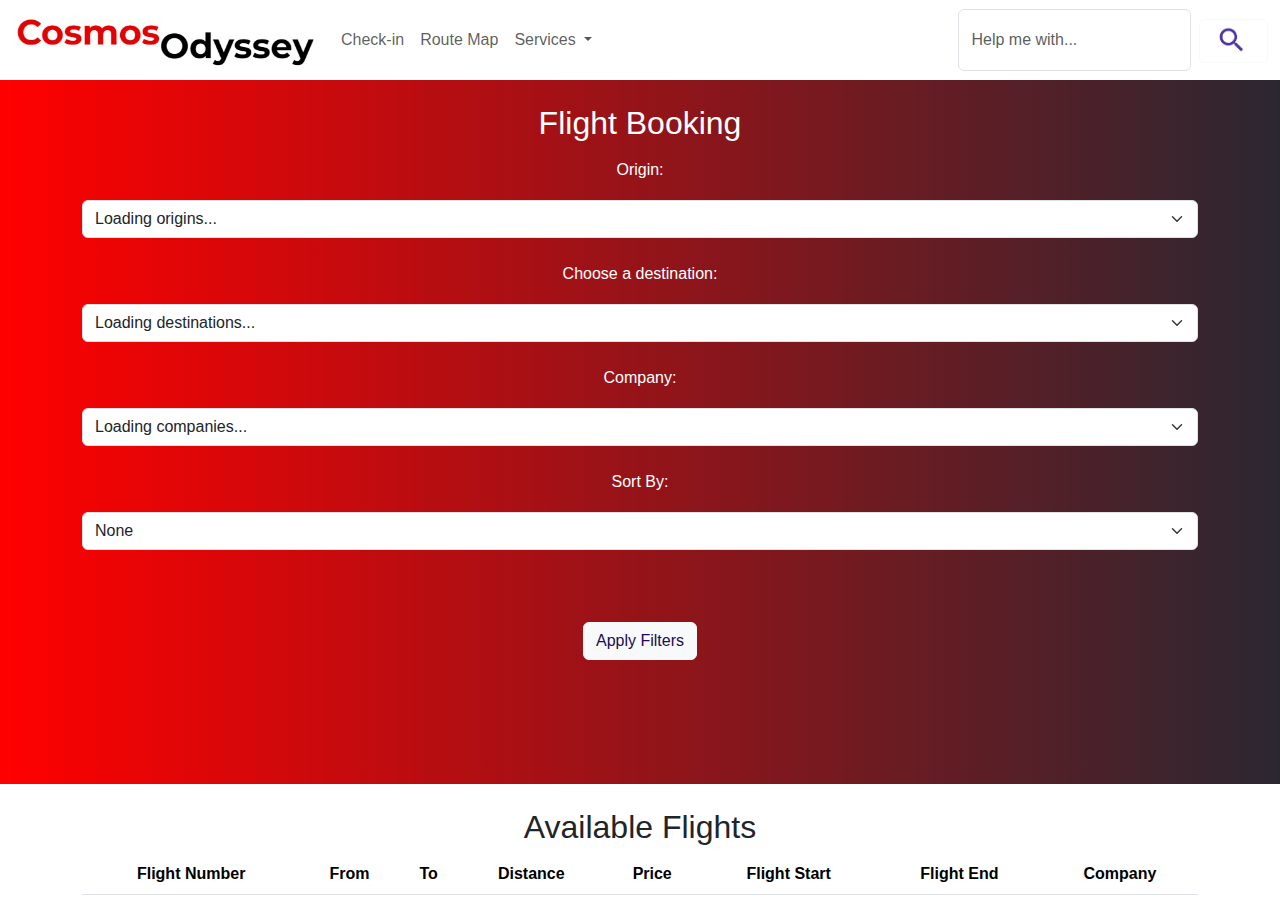
<file: src/main/resources/static/index.html>
<!-- FLIGHTS.html -->

<!DOCTYPE html>
<html lang="en">
<head>
  <meta charset="UTF-8" />
  <meta name="viewport" content="width=device-width, initial-scale=1.0"/>
  <title>Flight Booking</title>
    <link rel="icon" href="data:,">
  <link href="https://cdn.jsdelivr.net/npm/bootstrap@5.3.0/dist/css/bootstrap.min.css" rel="stylesheet" />
  <link rel="stylesheet" href="styles.css" />
</head>
<body>

<div id="navbar-container"></div>

 <!-- Filtering Section with Gradient Background -->
 <div class="gradient-bg py-4">
  <div class="container">
    <!-- Heading -->
    <h1 class="mb-3 main-heading">Flight Booking</h1>
    
    <!-- Filtering form -->
    <div class="flight-filtering">
      <div class="row">

        <!-- Origin -->
        <div class="col-12">
          <form id="routeSearchForm">
              <label for="origin"  class="form-label">Origin:</label>
              <select id="origin" class="form-select" name="origin" required>
                  <option value="">Loading origins...</option>
              </select><br />
            </div>

        <!-- Destination -->
        <div class="col-12">
          <label for="destination" class="form-label">Choose a destination:</label>
          <select id="destination" class="form-select" required>
            <option value="">Loading destinations...</option>
          </select><br />
        </div>

      <!-- Company -->
        <div class="col-12">
          <label for="companyName"  class="form-label">Company:</label>
          <select id="companyName" class="form-select" name="companyName">
              <option value="">Loading companies...</option>
          </select><br />
        </div>

    <!-- Filtering-->
      <div class="col-12">
      <label for="sortBy"  class="form-label">Sort By:</label>
      <select id="sortBy" class="form-select" name="sortBy">
          <option value="">None</option>
          <option value="price">Price</option>
          <option value="distance">Distance</option>
          <option value="time">Travel Time</option>
      </select><br />
    </div>

          <!-- Adjust the top margin so it’s not too close to the input -->
          <div class="col-12">
            <button id="apply-filters" class="btn btn-light mt-5">
              Apply Filters
            </button>
          </div>
      </div>
    </div>
  </div><!-- /container -->
</div><!-- /gradient-bg -->

<!-- Main content container for flights (Plain Background) -->
<div class="container mt-4">
  <h2>Available Flights</h2>
    <div id="routesError" class="error"></div>
    <table id="routesTable" class="table table-striped table-hover">
        <thead>
        <tr>
            <th>Flight Number</th>
            <th>From</th>
            <th>To</th>
            <th>Distance</th>
            <th>Price</th>
            <th>Flight Start</th>
            <th>Flight End</th>
            <th>Company</th>
        </tr>
        </thead>
        <tbody id="routesTableBody"></tbody>
    </table>

    <div class="collapse" id="fare-options">
      <div class="card card-body">
        <!-- Fare options go here -->
      </div>
    </div>
  </div><!-- /container -->


    <script src="https://cdn.jsdelivr.net/npm/bootstrap@5.3.0/dist/js/bootstrap.bundle.min.js"></script>
  <script src="navbar.js"></script>
  <script type="module" src="flights.js"></script>
</body>
</html>
</file>
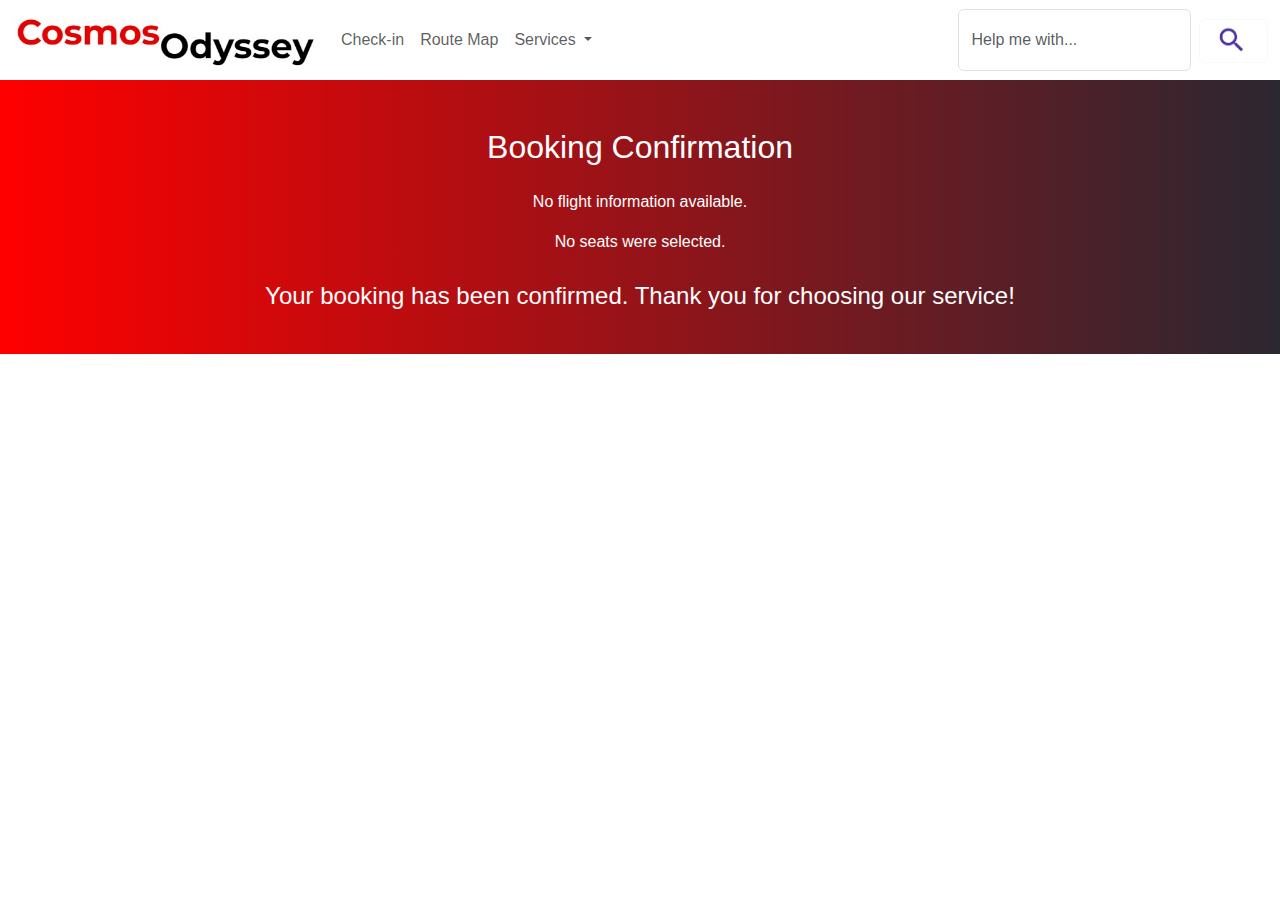
<file: src/main/resources/static/bookingConfirmation.html>
<!DOCTYPE html>
<html lang="en">
<head>
  <meta charset="UTF-8">
  <meta name="viewport" content="width=device-width, initial-scale=1.0">
  <title>Booking Confirmation</title>
    <link rel="icon" href="data:,">
  <link href="https://cdn.jsdelivr.net/npm/bootstrap@5.3.0/dist/css/bootstrap.min.css" rel="stylesheet">
  <link rel="stylesheet" href="styles.css">

</head>
<body>

 <div id="navbar-container"></div>
  
  <div class="gradient-bg py-4">
  <div class="container mt-4">
    <h1 class="mb-3 main-heading">Booking Confirmation</h1>
    <div id="booking-summary" class="mt-4"></div>
  </div>
  
  
  <script src="https://cdn.jsdelivr.net/npm/bootstrap@5.3.0/dist/js/bootstrap.bundle.min.js"></script>
  <script src="navbar.js"></script>
  <script src="bookingConfirmation.js"></script>
</body>
</html>
</file>
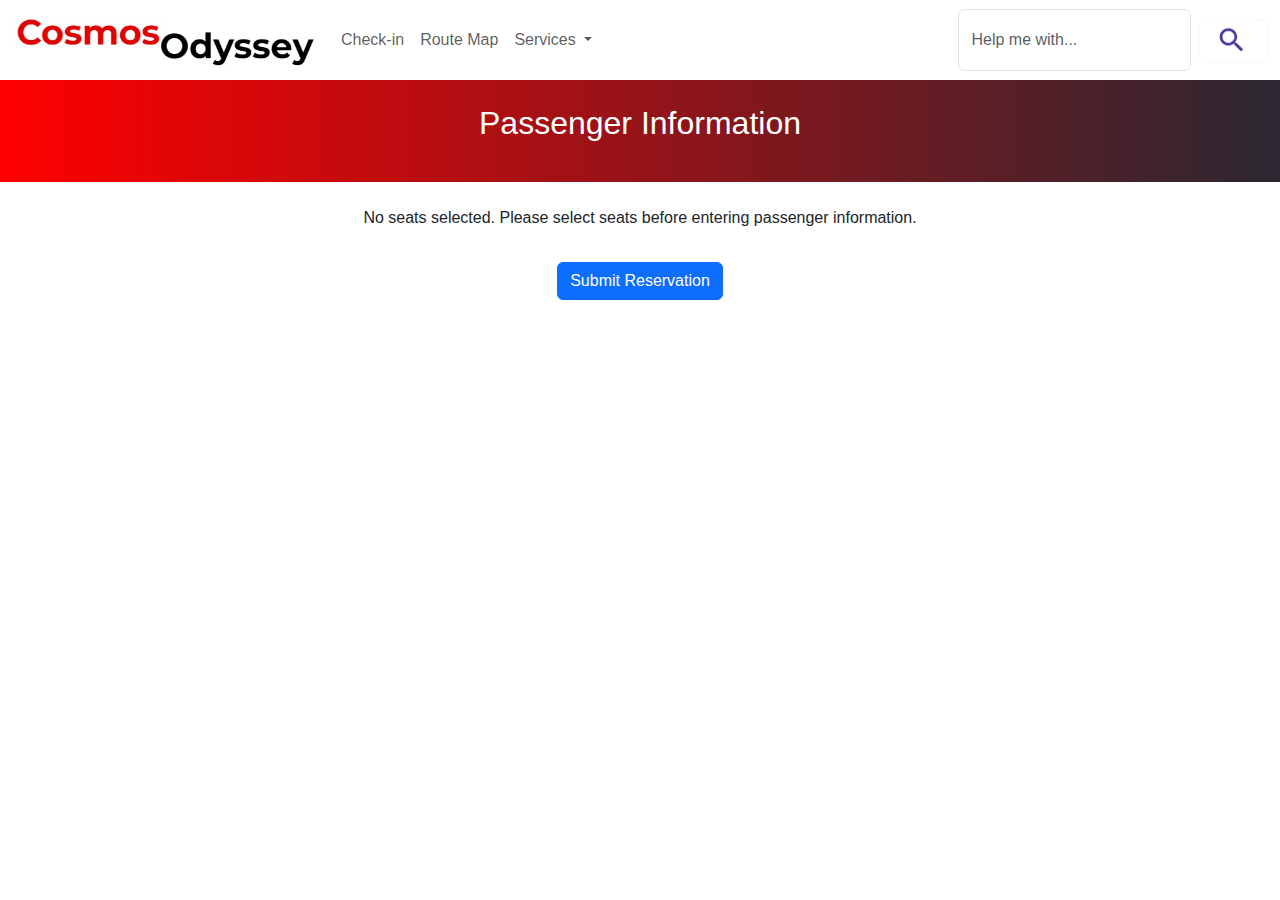
<file: src/main/resources/static/passengerInfo.html>
<!DOCTYPE html>
<html lang="en">
<head>
  <meta charset="UTF-8" />
  <meta name="viewport" content="width=device-width, initial-scale=1.0" />
  <title>Passenger Information</title>
  <link rel="icon" href="data:,">
  <link href="https://cdn.jsdelivr.net/npm/bootstrap@5.3.0/dist/css/bootstrap.min.css" rel="stylesheet" />
  <link rel="stylesheet" href="styles.css" />
</head>
<body>
  <div id="navbar-container"></div>

  <div class="gradient-bg py-4">
    <h1 class="mb-3 main-heading">Passenger Information</h1>
  </div>
  <div class="container mt-4">
    <form id="passengerForm">
      <div id="passengerFields"></div>
      <button type="submit" class="btn btn-primary mt-3">Submit Reservation</button>
    </form>
    <div id="reservationMessage" class="mt-3"></div>
  </div>
  <script src="https://cdn.jsdelivr.net/npm/bootstrap@5.3.0/dist/js/bootstrap.bundle.min.js"></script>
  <script src="navbar.js"></script>
  <script type="module" src="passengerInfo.js"></script>
</body>
</html>
</file>
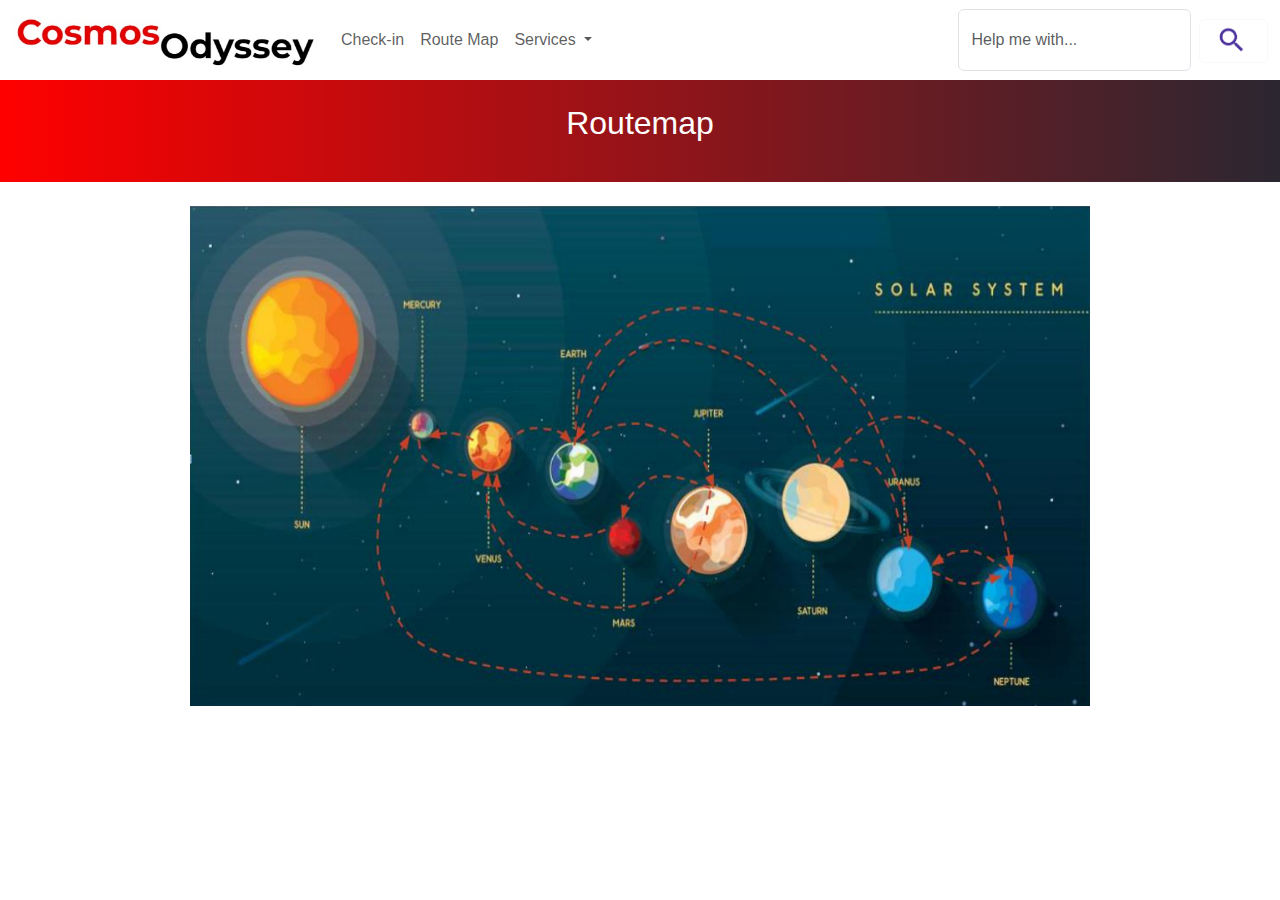
<file: src/main/resources/static/routeMap.html>
<!DOCTYPE html>
<html lang="en">
<head>
  <meta charset="UTF-8">
  <meta name="viewport" content="width=device-width, initial-scale=1.0">
  <title>Booking Confirmation</title>
    <link rel="icon" href="data:,">
  <link href="https://cdn.jsdelivr.net/npm/bootstrap@5.3.0/dist/css/bootstrap.min.css" rel="stylesheet">
  <link rel="stylesheet" href="styles.css">
</head>
<body>

 <div id="navbar-container"></div>

  <div class="gradient-bg py-4">
    <h1 class="mb-3 main-heading">Routemap</h1>
  </div>
  <div class="container mt-4">
  <img src="images/routemap.png" alt="Routemap" width="900" height="500">
</div>
  
  <script src="https://cdn.jsdelivr.net/npm/bootstrap@5.3.0/dist/js/bootstrap.bundle.min.js"></script>
  <script src="navbar.js"></script>
</body>
</html>
</file>
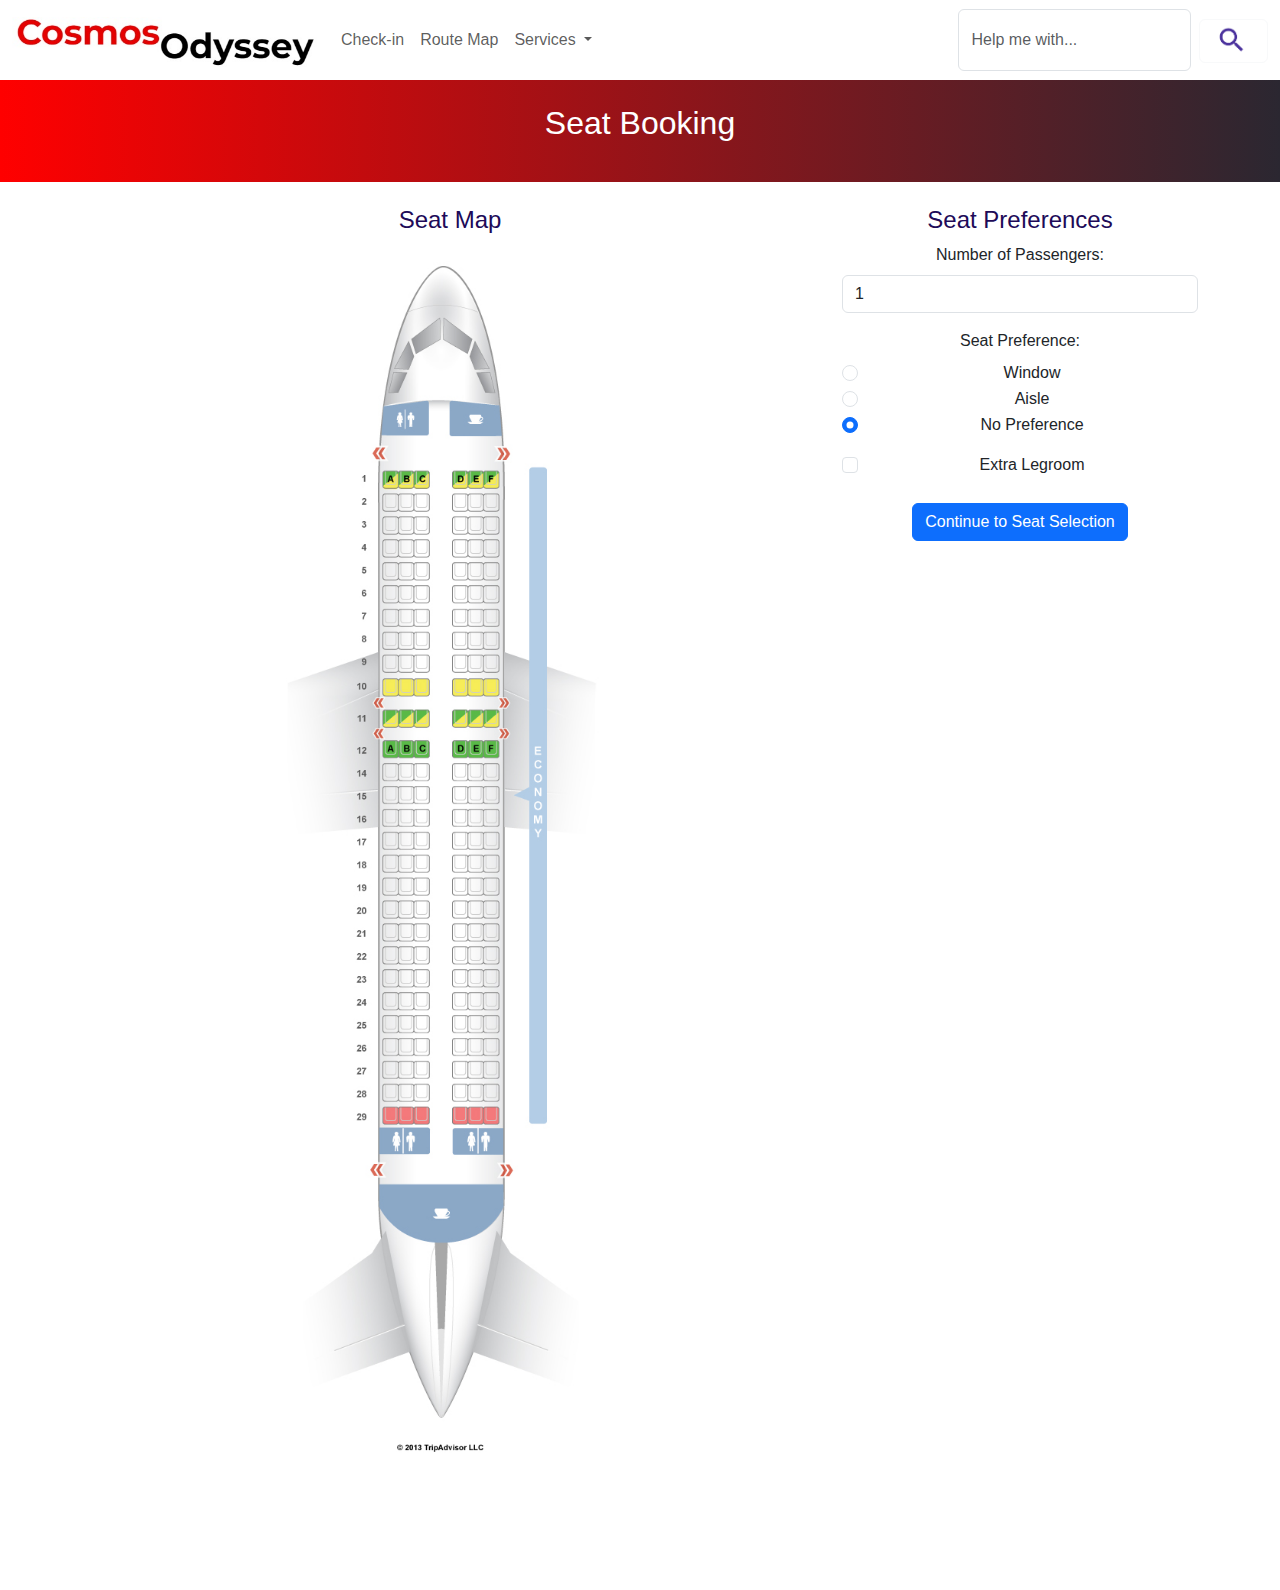
<file: src/main/resources/static/seats.html>
<!DOCTYPE html>
<html lang="en">
<head>
  <meta charset="UTF-8">
  <meta name="viewport" content="width=device-width, initial-scale=1.0">
  <title>Seat Booking</title>
  <link rel="icon" href="data:,">
  <link href="https://cdn.jsdelivr.net/npm/bootstrap@5.3.0/dist/css/bootstrap.min.css" rel="stylesheet">
  <link rel="stylesheet" href="styles.css">
</head>
<body>

  <div id="navbar-container"></div>

  <div class="gradient-bg py-4">
    <h1 class="mb-3 main-heading">Seat Booking</h1>
    <h2 id="flight-info"></h2>
    <div id="message"></div>
  </div>
  
<div class="container mt-4">
    <!-- Wrap columns in a row -->
    <div class="row">
      <!-- Left column: Seat Map -->
      <div class="col-md-8">
        <div class="seat-map-wrapper">
          <h1 class="seating-heading">Seat Map</h1>
          <div id="seat-map">
            <!-- Seat map dynamic content -->
          </div>
        </div>
      </div>
      
      <!-- Right column: Seat Preferences -->
      <div class="col-md-4">
        <h2 class="seating-heading">Seat Preferences</h2>
        <form id="seat-preferences-form">
          <!-- Number of passengers -->
          <div class="mb-3">
            <label for="numPassengers" class="form-label">Number of Passengers:</label>
            <input type="number" id="numPassengers" name="numPassengers" class="form-control" min="1" value="1">
            <div id="passengerError" class="text-danger mt-2" style="display:none;">
              You can book tickets for maximum 6 passengers. If you wish to travel in a larger group, please book your trip through our Customer Service.
            </div>
          </div>
  
          <!-- Seat preference: window, aisle, no preference -->
          <div class="mb-3">
            <label class="form-label">Seat Preference:</label>
            <div class="form-check">
              <input class="form-check-input" type="radio" name="seatPreference" id="prefWindow" value="window">
              <label class="form-check-label" for="prefWindow">Window</label>
            </div>
            <div class="form-check">
              <input class="form-check-input" type="radio" name="seatPreference" id="prefAisle" value="aisle">
              <label class="form-check-label" for="prefAisle">Aisle</label>
            </div>
            <div class="form-check">
              <input class="form-check-input" type="radio" name="seatPreference" id="prefNone" value="none" checked>
              <label class="form-check-label" for="prefNone">No Preference</label>
              <div id="seatPrefNote" class="text-danger" style="display:none;">
                You can only choose Window/Aisle preference if travelling alone.
              </div>              
            </div>
          </div>
  
          <!-- Extra legroom option -->
          <div class="mb-3 form-check">
            <input type="checkbox" class="form-check-input" id="extraLegroom" name="extraLegroom">
            <label class="form-check-label" for="extraLegroom">Extra Legroom</label>
          </div>
  
          <!-- Submit button -->
          <button type="submit" class="btn btn-primary">Continue to Seat Selection</button>
        </form>
 
         <!-- Display chosen seats -->
  <div id="chosen-seats" style="display: none; margin-top: 40px;">
    <h4>Your Seats</h4>
    <ul id="chosen-seats-list"></ul>
    <button id="confirm-seats" class="btn btn-success mb-3">Book Selected Seats</button>
  </div>
</div>
</div>
</div>

  <script src="https://cdn.jsdelivr.net/npm/bootstrap@5.3.0/dist/js/bootstrap.bundle.min.js"></script>
  <script src="navbar.js"></script>
  <script type="module" src="seats.js"></script>
</body>
</html>
</file>
<file: src/main/resources/static/styles.css>
body {
    font-family: Arial, sans-serif;
    margin: 0;
    padding: 0;
    text-align: center;
}

.navbar-brand {
    font-family: Arial, sans-serif; 
    font-size: 2.2rem;
    color: #200a58;
    margin-left: 0;
}

.gradient-bg {
  background-color: #ff0000;
  background: linear-gradient(to right, #ff0000, #2B2731);
}

.main-heading{
    font-family: Arial, sans-serif; 
    font-size: 2rem; 
    color: #ffffff;
}

.flight-filtering .form-label {
    font-family: Arial, sans-serif; 
    font-size: 1rem; 
    color: #ffffff;
}

#apply-filters {
    font-family: Arial, sans-serif; 
    color: #200a58;
}

select, button {
    font-size: 16px;
    padding: 10px;
    margin-top: 10px;
}

.seat-map-wrapper {
    /* Override or reset Bootstrap rules here if needed */
    position: relative; /* if your seat elements are absolutely positioned */
    padding: 0; 
    margin: 0;
  }

#seat-map {
    display: inline-block;
    background-image: url('images/SAS_Airlines_Airbus_A320.jpg');
    background-size: contain;
    background-repeat: no-repeat;
    padding: 20px;
    position: relative; /* For absolute positioning of seats */
    width: 300px; /* Adjust as needed */
    height: 1200px; /* Adjust as needed */
    margin: 0 auto;
    box-sizing: content-box !important;
}

.row {
    display: flex;
    margin-bottom: 100px;
}


.plane-seat {
    width: 17px;
    height: 20px; 
    margin: 2px;
    border-radius: 3px;
    cursor: pointer;
    line-height: 20px;
    font-size: 12px;
    background: linear-gradient(to bottom, #e0e0e0, #d0d0d0);
    border: 1px solid #c0c0c0;
    position: absolute; /* Position seats over the image */
    padding: 0;
}

.available {
    background: linear-gradient(to bottom, #a8e063, #56ab2f);
    color: white;
}

.taken {
    background: linear-gradient(to bottom, #ff6060, #d32f2f);
    color: white;
    cursor: not-allowed;
}

.aisle {
    margin: 0 10px;
}

.recommended {
    outline: 3px solid #FFD700; /* gold outline */
    z-index: 2; /* make sure it appears on top if seats are layered */
  }

  .selected-seat {
    outline: 3px solid #56ab2f; /* A distinct color for manual selection */
    z-index: 2;
  }
  

  #booking-summary {
    font-family: Arial, sans-serif; 
    font-size: 1rem; 
    color: #ffffff;
  }
  
  ul {
    list-style: none;
    padding-left: 0;
  }
  
  .confirmation {
    font-family: Arial, sans-serif; 
    font-size: 1.5rem; 
    color: #ffffff;
  }

  .seating-heading {
    font-family: Arial, sans-serif; 
    font-size: 1.5rem;
    color: #200a58;
  }

  .select-flight {
    background-color: #611E25;
    color: #ffffff;
    margin-top: 0;
    border: 0;

  }

  .fare-option {
    background-color: #611E25;
    border: 0;
  }
</file>
